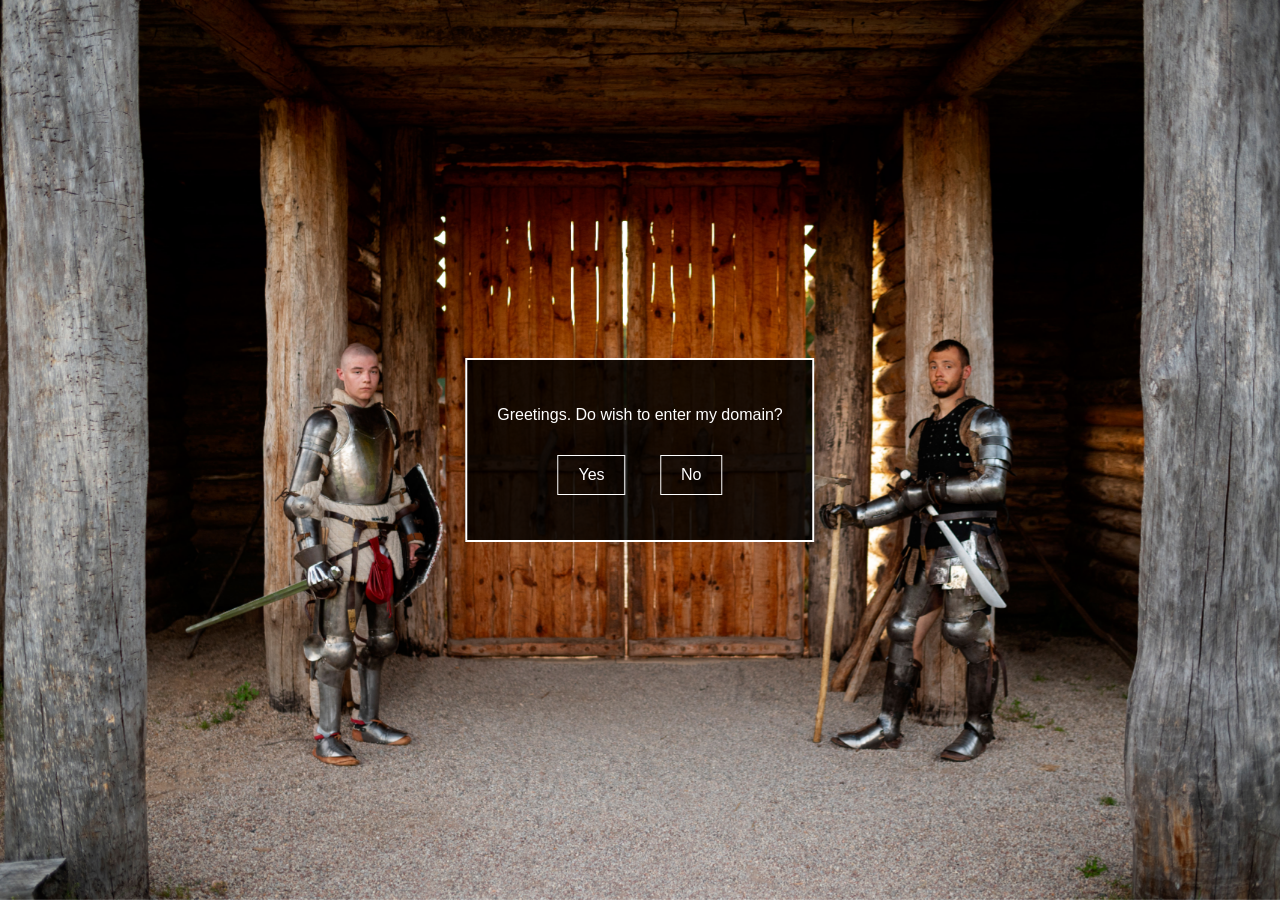
<file: docs/index.html>
<!DOCTYPE html>
<html lang="en">
<head>
  <meta charset="UTF-8">
  <title>Enter Domain</title>
  <style>
    body, html {
      margin: 0;
      padding: 0;
      height: 100%;
      overflow: hidden;
      font-family: Arial, sans-serif;
    }

    /* Background image */
    #bg {
      position: fixed;
      width: 100%;
      height: 100%;
      object-fit: cover;
      top: 0;
      left: 0;
      z-index: -1;
      opacity: 1;
  transition: opacity 7s ease;

    }

    /* Popup box */
    #popup {
      position: absolute;
      top: 50%;
      left: 50%;
      transform: translate(-50%, -50%);
      background: rgba(0, 0, 0, 0.85);
      color: white;
      padding: 30px;
      border: 2px solid white;
      text-align: center;
      display: none;
    }

    .button {
      margin: 15px;
      padding: 10px 20px;
      border: 1px solid white;
      cursor: pointer;
      display: inline-block;
    }

    .button:hover {
      background: white;
      color: black;
    }
  </style>
</head>
<body>

  <!-- Background image -->
  <img id="bg" src="images/bg3.jpg" alt="background">

  <!-- Popup -->
  <div id="popup">
    <p>Greetings. Do wish to enter my domain?</p>
    <div class="button" onclick="enterSite()">Yes</div>
    <div class="button" onclick="denyAccess()">No</div>
  </div>

  <script>
    const bg = document.getElementById('bg');
    const popup = document.getElementById('popup');

    // Show popup once image loads
    bg.onload = () => {
      popup.style.display = 'block';
    };

   function enterSite() {
  // 1. Play music
  const audio = new Audio('images/greetings.mp3');
  audio.play();

  // 2. Fade out the background image
  const bg = document.getElementById('bg');
  bg.style.transition = "opacity 7s ease";
  bg.style.opacity = "0";

  // 3. Redirect after fade completes
  setTimeout(() => {
    window.location.href = "september.html";
  }, 7000); // matches the fade duration
}

    function denyAccess() {
      alert("You chose wisely...");
      // Or close window / fade out / loop
    }
  </script>

</body>
</html>
</file>
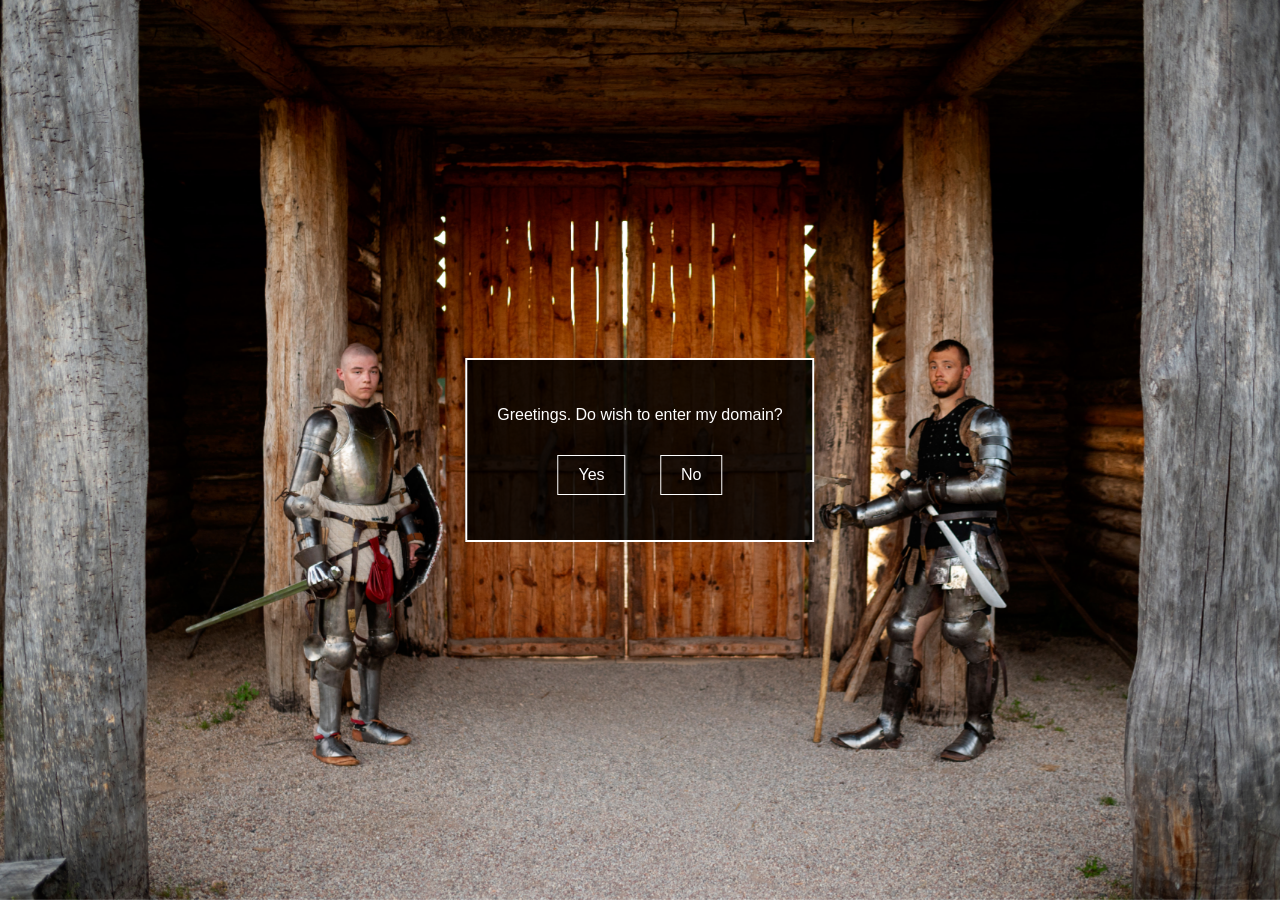
<file: landing.html>
<!DOCTYPE html>
<html lang="en">
<head>
  <meta charset="UTF-8">
  <title>Enter Domain</title>
  <style>
    body, html {
      margin: 0;
      padding: 0;
      height: 100%;
      overflow: hidden;
      font-family: Arial, sans-serif;
    }

    /* Background image */
    #bg {
      position: fixed;
      width: 100%;
      height: 100%;
      object-fit: cover;
      top: 0;
      left: 0;
      z-index: -1;
      opacity: 1;
  transition: opacity 7s ease;

    }

    /* Popup box */
    #popup {
      position: absolute;
      top: 50%;
      left: 50%;
      transform: translate(-50%, -50%);
      background: rgba(0, 0, 0, 0.85);
      color: white;
      padding: 30px;
      border: 2px solid white;
      text-align: center;
      display: none;
    }

    .button {
      margin: 15px;
      padding: 10px 20px;
      border: 1px solid white;
      cursor: pointer;
      display: inline-block;
    }

    .button:hover {
      background: white;
      color: black;
    }
  </style>
</head>
<body>

  <!-- Background image -->
  <img id="bg" src="docs/images/bg3.jpg" alt="background">

  <!-- Popup -->
  <div id="popup">
    <p>Greetings. Do wish to enter my domain?</p>
    <div class="button" onclick="enterSite()">Yes</div>
    <div class="button" onclick="denyAccess()">No</div>
  </div>

  <script>
    const bg = document.getElementById('bg');
    const popup = document.getElementById('popup');

    // Show popup once image loads
    bg.onload = () => {
      popup.style.display = 'block';
    };

   function enterSite() {
  // 1. Play music
  const audio = new Audio('images/greetings.mp3');
  audio.play();

  // 2. Fade out the background image
  const bg = document.getElementById('bg');
  bg.style.transition = "opacity 7s ease";
  bg.style.opacity = "0";

  // 3. Redirect after fade completes
  setTimeout(() => {
    window.location.href = "newsletter.html";
  }, 7000); // matches the fade duration
}

    function denyAccess() {
      alert("You chose wisely...");
      // Or close window / fade out / loop
    }
  </script>

</body>
</html>
</file>
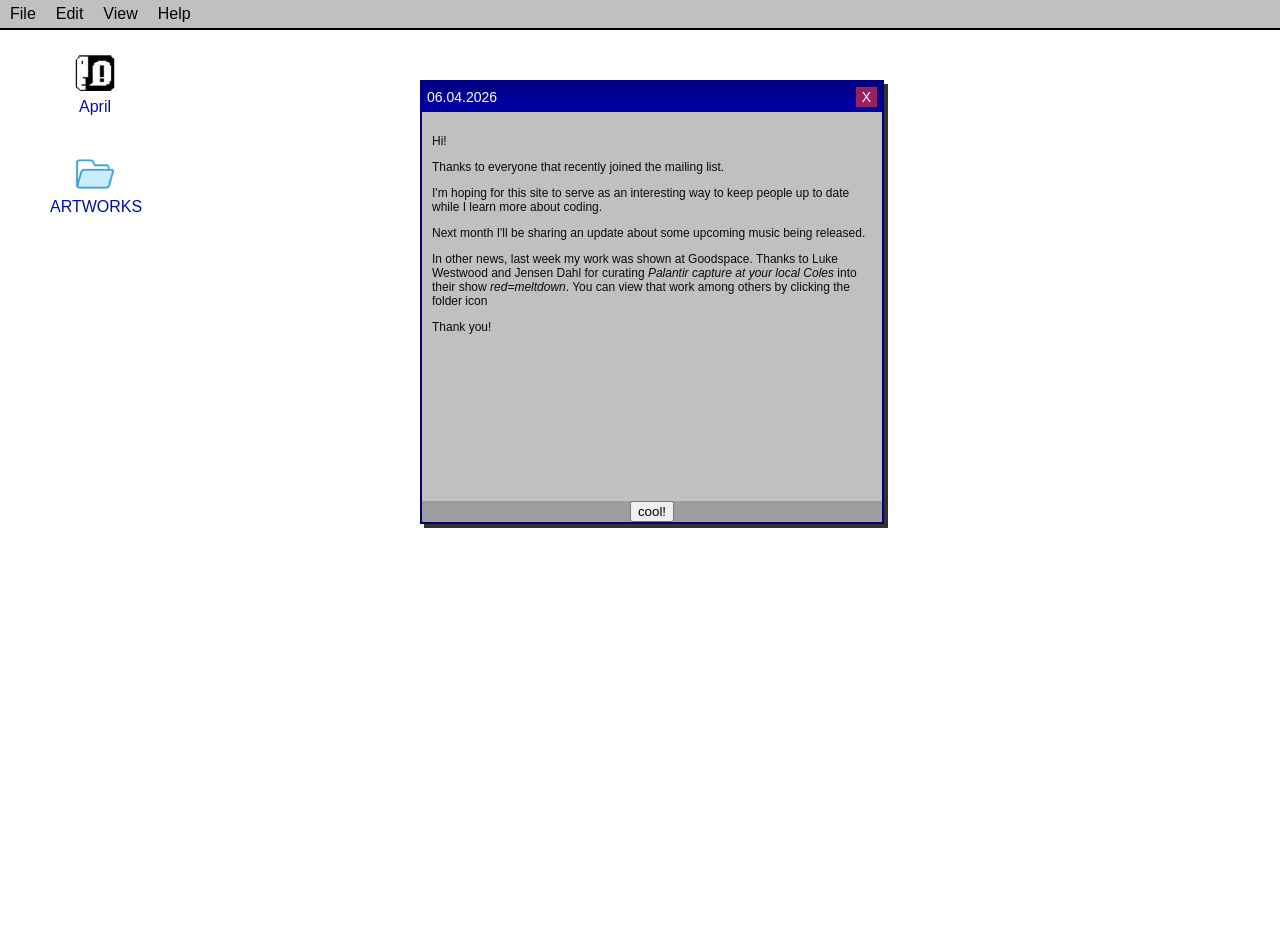
<file: docs/april.html>
<!DOCTYPE html>
<html lang="en">
<head>
<meta charset="UTF-8">
<title>Newsletter OS</title>
<link rel="stylesheet" href="style.css">

</head>

<body>

<div id="desktop">
  <div id="menubar">
  <div class="menu-item">File
    <div class="dropdown">
      <div onclick="openWindow('win1')">Open Newsletter</div>
      <div onclick="openWindow('galleryWin')">Open Artworks</div>
      <div onclick="location.reload()">Refresh</div>
    </div>
  </div>

  <div class="menu-item">Edit
    <div class="dropdown">
        <div id="changeColour">change colour</div> 
    <div id="flipScreen">upside down</div> 
  </div>
  </div>

  <div class="menu-item">View
    <div class="dropdown">
      <div onclick="openWindow('galleryWin')">Artworks for sale</div>
      <div onclick="window.location.href='https://harrisonrae.webflow.io'">
  Visit my Website
</div>
  </div>
  </div>
  

  <div class="menu-item">Help
    <div class="dropdown">
      <div onclick="alert('This is the first iteration of Harrison Raes newsletter. Please bookmark this page to keep updated.')">About</div>
    </div>
  </div>
</div>

  <!-- ICON: Newsletter -->
  <div class="icon" style="top:50px; left:50px;" onclick="openWindow('win1')">
    <img src="images/icon1.png"/>
    <span>April</span>
  </div>

  <!-- ICON: Folder -->
  <div class="icon" style="top:150px; left:50px;" onclick="openWindow('galleryWin')">
    <img src="images/folder.png"/>
    <span>ARTWORKS</span>
  </div>
  

  
</div>

  <!-- WINDOW 1 -->
  <div class="window" id="win1">
    <div class="title-bar">
      06.04.2026
      <span class="close" onclick="closeWindow('win1')">X</span>
    </div>
    <div class="content">
      <p>Hi!</p>
      <p>Thanks to everyone that recently joined the mailing list.</p>
      <p>
      I'm hoping for this site to serve as an interesting way to keep people up to date while I learn more about coding. <p>
      <p>
      Next month I'll be sharing an update about some upcoming music being released.</p>
      In other news, last week my work was shown at Goodspace. 
      Thanks to Luke Westwood and Jensen Dahl for curating <em>Palantir capture at your local Coles </em> into their show <em>red=meltdown</em>. 
      You can view that work among others by clicking the folder icon
      </p>
      Thank you!

    </div>
     <div style="margin-top:auto; display:flex; justify-content:center;">
    <button onclick="closeWindow('win1')">cool!</button>
  </div>
  </div>

  <!-- GALLERY WINDOW -->
  <div class="window" id="galleryWin">
    <div class="title-bar">
      ARTWORKS_FOLDER
      <span class="close" onclick="closeWindow('galleryWin')">X</span>
    </div>
    <div class="content">
      <div id="galleryGrid" style="display:flex; flex-wrap:wrap; gap:10px;"></div>
    </div>
  </div>



  <!-- FULLSCREEN ART VIEW -->
  <div class="window" id="artDetail">
    <div class="title-bar">
      ARTWORK_VIEW
      <span class="close" onclick="closeWindow('artDetail')">X</span>
    </div>

    <div class="content">
      <img id="detailImage">
      <p id="detailInfo" style="color:rgb(0, 0, 0);"></p>
    </div>
  </div>
  
  
 

</div>

<script>
let topZ = 1;
let offset = 0;



/* Window controls */
function openWindow(id) {
  const win = document.getElementById(id);
  win.style.display = 'flex';
  win.style.left = (100 + offset) + 'px';
  win.style.top = (100 + offset) + 'px';
  win.classList.remove("fullscreen");
  bringToFront(win);
  offset += 20;

  if (id === "galleryWin") renderGrid();
}

function closeWindow(id) {
  const win = document.getElementById(id);
  win.style.display = 'none';
  win.classList.remove("fullscreen");
}

function bringToFront(el) {
  topZ++;
  el.style.zIndex = topZ;
}



/* Dragging */
document.querySelectorAll(".window").forEach(win => {
  const bar = win.querySelector(".title-bar");
  let offsetX = 0, offsetY = 0, isDown = false;

  bar.addEventListener("mousedown", e => {
    if (win.classList.contains("fullscreen")) return;
    isDown = true;
    offsetX = win.offsetLeft - e.clientX;
    offsetY = win.offsetTop - e.clientY;
    bringToFront(win);
  });

  document.addEventListener("mouseup", () => isDown = false);

  document.addEventListener("mousemove", e => {
    if (!isDown) return;
    win.style.left = (e.clientX + offsetX) + "px";
    win.style.top = (e.clientY + offsetY) + "px";
  });
});

/* ARTWORK DATA */
const artworks = [
  { src: "images/tony.png", title: "Tony", price: "$450", materials: "gel medium transfer on board", size: "40 x 50 cm", email: "to purchase this artwork email harry-rae(at)hotmail.com" },
  { src: "images/xerographystudy.png", title: "Xerography Study", price: "$150", materials: "Solvent transfer on canvas", size: "20 x 30 cm", email: "to purchase this artwork email harry-rae(at)hotmail.com" },
  { src: "images/runway.png", title: "Runway", price: "$350", materials: "acrylic and gel medium transfer on board", size: "50 x 60 cm", email: "to purchase this artwork email harry-rae(at)hotmail.com" },
  { src: "images/echo.jpg", title: "echo", price: "$350", materials: "Acrylic and gel medium transfer on board", size: "50 x 60 cm", email: "to purchase this artwork email harry-rae(at)hotmail.com" },
  { src: "images/Palantir.png", title: "Palantir Capture at your Local Coles", price: "$200", materials: "gel medium transfer on board", size: "35 x 40 cm", email: "to purchase this artwork email harry-rae(at)hotmail.com" },
  { src: "images/angel.jpg", title: "Angel", price: "$150", materials: "Acrylic on canvas", size: "25 x 20 cm", email: "to purchase this artwork email harry-rae(at)hotmail.com" },
  { src: "images/cocoa.jpg", title: "Cocoa", price: "$180", materials: "Gel medium transfer on board", size: "30 x 25 cm", email: "to purchase this artwork email harry-rae(at)hotmail.com" },
  { src: "images/marked.png", title: "Marked", price: "$400", materials: "Gel medium transfer on canvas", size: "60 x 70 cm", email: "to purchase this artwork email harry-rae(at)hotmail.com" },
  { src: "images/cosmo.jpg", title: "Cosmo", price: "$250", materials: "Gel medium transfer on board", size: "42 x 59.4 cm", email: "to purchase this artwork email harry-rae(at)hotmail.com" }
];

/* GRID */
function renderGrid() {
  const container = document.getElementById("galleryGrid");
  container.innerHTML = "";

  artworks.forEach((art, index) => {
    const item = document.createElement("div");
    item.style.width = "120px";
    item.style.cursor = "pointer";

    item.innerHTML = `
      <img src="${art.src}" style="width:100%; height:90px; object-fit:cover;">
      <div style="font-size:10px;">${art.title}</div>
    `;

    item.onclick = () => openArtwork(index);
    container.appendChild(item);
  });
}

/* OPEN FULLSCREEN ART */
function openArtwork(index) {
  const art = artworks[index];
  const win = document.getElementById("artDetail");

  win.style.display = "flex";
  win.classList.add("fullscreen");
  bringToFront(win);

  document.getElementById("detailImage").src = art.src;
  document.getElementById("detailInfo").innerHTML = `
    <strong>${art.title}</strong><br>
    ${art.price}<br>
    ${art.materials}<br>
    ${art.size}<br>
    ${art.email}
  `;
}

/* FIXED: RUNS ON LOAD */
window.onload = function () {
  const win = document.getElementById("imgWin");
  win.style.display = "flex";
  win.style.left = (window.innerWidth - 560) + "px";
  win.style.top = "80px";
  bringToFront(win);
}

  window.onload = function () {
  const win = document.getElementById("win1");
  win.style.display = "flex";
  win.style.left = (window.innerWidth - 860) + "px";
  win.style.top = "80px";
  bringToFront(win);
};


  const changeColourBtn = document.getElementById("changeColour");
  const flipScreenBtn = document.getElementById("flipScreen");

  // Change background to pink
  changeColourBtn.addEventListener("click", () => {
    document.body.style.backgroundColor = "pink";
  });

  // Flip the whole window
  flipScreenBtn.addEventListener("click", () => {
    document.body.classList.toggle("flipped");
  });

</script>

</body>
</html>
</file>
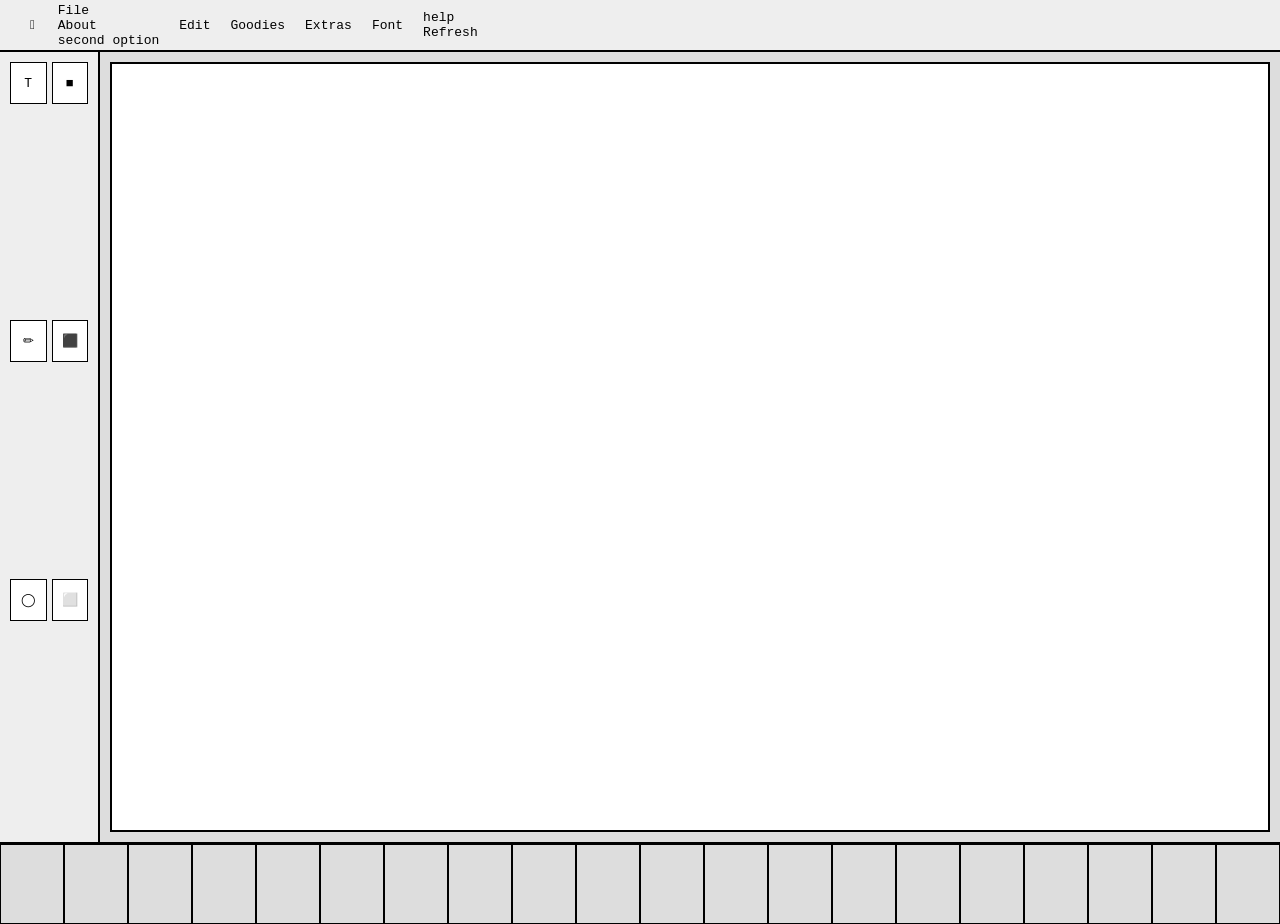
<file: docs/newsletter2.html>
<!DOCTYPE html>
<html lang="en">
<head>
<meta charset="UTF-8">
<title>MacPaint Newsletter</title>

<style>
body {
  margin: 0;
  font-family: monospace;
  background: #ddd;
}

/* TOP MENU */
#menubar {
  height: 50px;
  background: #eee;
  border-bottom: 2px solid #000;
  display: flex;
  align-items: center;
  padding: 0 30px;
}

.menu-item {
  margin-right: 20px;
}

/* MAIN LAYOUT */
#app {
  display: grid;
  grid-template-columns: 100px 1fr;
  grid-template-rows: 1fr 80px;
  height: calc(100vh - 30px);
}

/* TOOLBAR */
#toolbar {
  border-right: 2px solid #000;
  background: #eee;
  display: grid;
  grid-template-columns: 1fr 1fr;
  gap: 5px;
  padding: 10px;
}

.tool {
  height: 40px;
  border: 1px solid #000;
  background: white;
  display: flex;
  align-items: center;
  justify-content: center;
  cursor: pointer;
}

/* CANVAS AREA */
#canvas {
  background: #ffffff;
  border: 2px solid #000;
  margin: 10px;
  position: relative;
  overflow: hidden;
}

/* PATTERN STRIP */
#patterns {
  grid-column: span 2;
  border-top: 2px solid #000;
  display: grid;
  grid-template-columns: repeat(20, 1fr);
}

.pattern {
  border: 1px solid #000;
  height: 100%;
}

/* WINDOWS */
.window {
  position: absolute;
  width: 500px;
  height: 350px;
  background: white;
  border: 2px solid black;
  display: none;
  flex-direction: column;
}

.title-bar {
  background: #000;
  color: white;
  padding: 5px;
  display: flex;
  justify-content: space-between;
  cursor: move;
}

.close {
  cursor: pointer;
}

/* FULLSCREEN */
.fullscreen {
  width: 100% !important;
  height: 100% !important;
  left: 0 !important;
  top: 0 !important;
}

.fullscreen img {
  width: 100%;
  height: 100%;
  object-fit: contain;
}
</style>
</head>

<body>

<div id="menubar">
  <div class="menu-item"></div>
  <div class="menu-item">File
    <div class="dropdown">
        <div onclick="openWindow('about')">About</div>
        <div onclick="openWindow('second option')">second option</div>
    </div>
  </div>
  <div class="menu-item">Edit</div>
  <div class="menu-item">Goodies</div>
  <div class="menu-item">Extras</div>
  <div class="menu-item">Font</div>
  <div class="menu-item">help
    <div class="dropdown">
        <div onclick="location.reload()">Refresh</div>
          </div>
</div>
</div>





<div id="app">

  <!-- TOOLBAR -->
  <div id="toolbar">
    <div class="tool" onclick="openWindow('win1')">T</div>
    <div class="tool" onclick="openWindow('galleryWin')">■</div>
    <div class="tool" onclick="openWindow('galleryWin')">✏</div>
    <div class="tool" onclick="openWindow('galleryWin')">⬛</div>
    <div class="tool" onclick="openWindow('galleryWin')">◯</div>
    <div class="tool" onclick="openWindow('galleryWin')">⬜</div>
  </div>

  <!-- CANVAS -->
  <div id="canvas">

    <!-- NEWSLETTER -->
    <div class="window" id="win1">
      <div class="title-bar">
        untitled
        <span class="close" onclick="closeWindow('win1')">X</span>
      </div>
      <div style="padding:10px;">
        <p>Hi!</p>
        <p>Newsletter text appears here.</p>
      </div>
    </div>

    <!-- GALLERY -->
    <div class="window" id="galleryWin">
      <div class="title-bar">
        artworks
        <span class="close" onclick="closeWindow('galleryWin')">X</span>
      </div>
      <div style="padding:10px; display:flex; flex-wrap:wrap; gap:10px;" id="grid"></div>
    </div>

    <!-- FULLSCREEN ART -->
    <div class="window" id="artDetail">
      <div class="title-bar">
        artwork
        <span class="close" onclick="closeWindow('artDetail')">X</span>
      </div>
      <img id="detailImage">
    </div>

  </div>

  <!-- PATTERNS -->
  <div id="patterns"></div>

</div>

<script>
let z = 1;

/* WINDOWS */
function openWindow(id) {
  const w = document.getElementById(id);
  w.style.display = "flex";
  w.style.left = "50px";
  w.style.top = "50px";
  w.classList.remove("fullscreen");
  bringFront(w);

  if (id === "galleryWin") renderGrid();
}

function closeWindow(id) {
  document.getElementById(id).style.display = "none";
}

function bringFront(el) {
  z++;
  el.style.zIndex = z;
}

/* DRAG */
document.querySelectorAll(".window").forEach(win => {
  const bar = win.querySelector(".title-bar");
  let dx, dy, down = false;

  bar.addEventListener("mousedown", e => {
    if (win.classList.contains("fullscreen")) return;
    down = true;
    dx = e.clientX - win.offsetLeft;
    dy = e.clientY - win.offsetTop;
    bringFront(win);
  });

  document.addEventListener("mouseup", () => down = false);

  document.addEventListener("mousemove", e => {
    if (!down) return;
    win.style.left = (e.clientX - dx) + "px";
    win.style.top = (e.clientY - dy) + "px";
  });
});

/* ART DATA */
const artworks = [
  {src:"images/tony.png"},
  {src:"images/xerographystudy.png"}
];

/* GRID */
function renderGrid() {
  const g = document.getElementById("grid");
  g.innerHTML = "";

  artworks.forEach((a,i) => {
    const d = document.createElement("div");
    d.innerHTML = `<img src="${a.src}" style="width:100px">`;
    d.ondblclick = () => openArt(i);
    g.appendChild(d);
  });
}

/* FULLSCREEN VIEW */
function openArt(i) {
  const w = document.getElementById("artDetail");
  w.style.display = "flex";
  w.classList.add("fullscreen");
  bringFront(w);
  document.getElementById("detailImage").src = artworks[i].src;
}

/* PATTERNS */
const p = document.getElementById("patterns");
for(let i=0;i<20;i++){
  const d=document.createElement("div");
  d.className="pattern";
  p.appendChild(d);
}
</script>

</body>
</html>
</file>
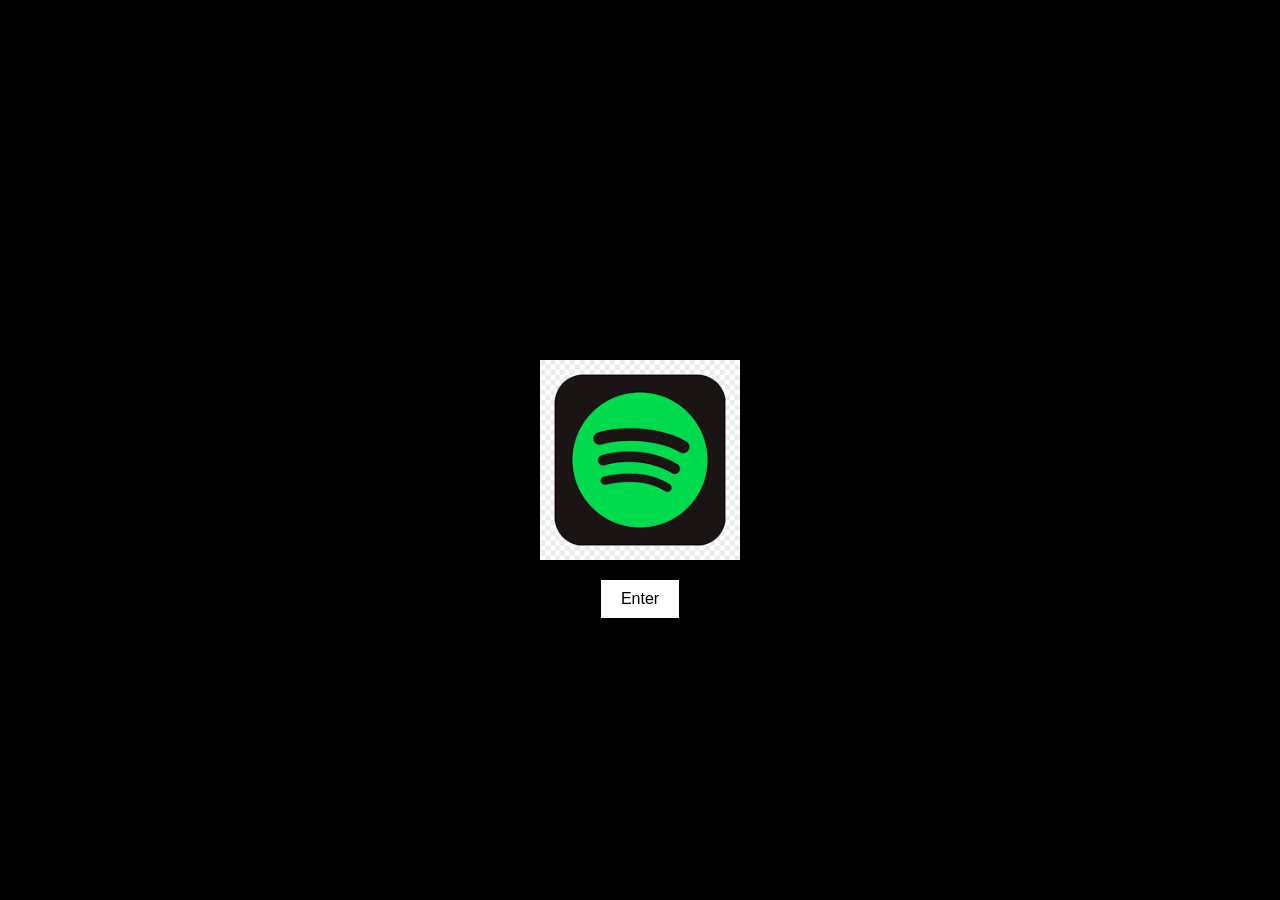
<file: docs/spotify.html>
<!DOCTYPE html>
<html lang="en">
<head>
<meta charset="UTF-8">
<title>Explosion Landing</title>

<style>
  body {
    margin: 0;
    overflow: hidden;
    background: black;
    font-family: sans-serif;
    color: white;
    text-align: center;
  }

  #landing {
    position: relative;
    top: 40vh;
  }

  #logo {
    width: 200px;
    display: block;
    margin: 0 auto 20px;
    transition: opacity 0.7s;
  }

  button {
    padding: 10px 20px;
    background: white;
    color: black;
    border: none;
    cursor: pointer;
    font-size: 16px;
  }

  /* FLASH */
  #flash {
    position: fixed;
    top: 0;
    left: 0;
    width: 100%;
    height: 100%;
    background: white;
    opacity: 0;
    pointer-events: none;
  }

  /* SHOCKWAVE */
  #shockwave {
    position: fixed;
    top: 50%;
    left: 50%;
    width: 50px;
    height: 50px;
    border: 3px solid white;
    border-radius: 50%;
    transform: translate(-50%, -50%) scale(0);
    opacity: 0;
  }

  /* SCREEN SHAKE */
  .shake {
    animation: shake 0.7s;
  }

  @keyframes shake {
    0% { transform: translate(0, 0); }
    25% { transform: translate(6px, -6px); }
    50% { transform: translate(-6px, 6px); }
    75% { transform: translate(6px, 6px); }
    100% { transform: translate(0, 0); }
  }
</style>
</head>

<body>

<div id="landing">
  <img src="images/spotify.png" id="logo">
  <button onclick="enterSite()">Enter</button>
</div>

<div id="flash"></div>
<div id="shockwave"></div>

<script>
function enterSite() {
  const logo = document.getElementById("logo");
  const flash = document.getElementById("flash");
  const shockwave = document.getElementById("shockwave");

  // SOUND (optional)
  try {
    new Audio("boom.mp3").play();
  } catch (e) {}

  // FLASH
  flash.animate([
    { opacity: 0 },
    { opacity: 1 },
    { opacity: 0 }
  ], {
    duration: 200,
    easing: "ease-out"
  });

  // SHOCKWAVE
  shockwave.animate([
    { transform: "translate(-50%, -50%) scale(0)", opacity: 1 },
    { transform: "translate(-50%, -50%) scale(20)", opacity: 0 }
  ], {
    duration: 600,
    easing: "ease-out"
  });

  // SCREEN SHAKE
  document.body.classList.add("shake");
  setTimeout(() => document.body.classList.remove("shake"), 300);

  // LOGO BURST
  const rect = logo.getBoundingClientRect();

  for (let i = 0; i < 50; i++) {
    let piece = document.createElement("div");

    piece.style.position = "fixed";
    piece.style.width = "6px";
    piece.style.height = "6px";
    piece.style.background = "white";
    piece.style.left = (rect.left + rect.width / 2) + "px";
    piece.style.top = (rect.top + rect.height / 2) + "px";

    document.body.appendChild(piece);

    let angle = Math.random() * Math.PI * 2;
    let distance = Math.random() * 700;

    let x = Math.cos(angle) * distance;
    let y = Math.sin(angle) * distance;

    piece.animate([
      { transform: "translate(0,0)", opacity: 1 },
      { transform: `translate(${x}px, ${y}px)`, opacity: 0 }
    ], {
      duration: 800,
      easing: "cubic-bezier(.2,.8,.2,1)"
    });

    setTimeout(() => piece.remove(), 800);
  }

  // HIDE LOGO
  logo.style.opacity = 0;

  // REDIRECT
  setTimeout(() => {
    window.location.href = "may.html";
  }, 900);
}
</script>

</body>
</html>
</file>
<file: docs/style.css>
body {
  margin: 0;
  background: #ffffff;
  font-family: Tahoma, sans-serif;
  overflow: hidden;
}

/* Desktop */
#desktop {
  width: 100vw;
  height: 100vh;
  position: relative;
}

/* Icons */
.icon {
  position: absolute;
  width: 90px;
  text-align: center;
  color: rgb(0, 14, 170);
  cursor: default;
}

.icon img {
  width: 48px;
  height: 48px;
  display: block;
  margin: 0 auto;
}
.archive-icon img {
   width: 48px;
  height: 48px;
  display: block;
  margin: 0 auto;
}

#menubar {
  position: absolute;
  top: 0;
  left: 0;
  width: 100%;
  background: #c0c0c0;
  border-bottom: 2px solid #000;
  display: flex;
  z-index: 9999;
}

.menu-item {
  padding: 5px 10px;
  position: relative;
  cursor: default;
}

.menu-item:hover {
  background: #000080;
  color: white;
}

.dropdown {
  display: none;
  position: absolute;
  top: 100%;
  left: 0;
  background: #c0c0c0;
  border: 2px solid #000;
  min-width: 150px;
}

.dropdown div {
  padding: 5px;
}

.dropdown div:hover {
  background: #000080;
  color: white;
}

/* show dropdown */
.menu-item:hover .dropdown {
  display: block;
}

/* push desktop content down so it's not hidden */
#desktop {
  padding-top: 30px;
}

/* Windows */
.window {
  position: absolute;
  width: 460px;
  height: 400px;
  background: #9d9d9d;
  border: 2px solid #000080;
  box-shadow: 4px 4px 0 #333;
  display: none;
  flex-direction: column;
}

/* NEWSLETTER WINDOW ONLY */
#win1 {
  width: 460px;
  height: 440px;
}

/* all incomplete window */
#win2 {
  width: 760px;
  height: 640px;
}


/* Title bar */
.title-bar {
  background: linear-gradient(#000080, #0000aa);
  color: white;
  padding: 5px;
  cursor: move;
  display: flex;
  justify-content: space-between;
  align-items: center;
  font-size: 14px;
}

.close {
  background: rgb(152, 33, 97);
  padding: 2px 6px;
  cursor: pointer;
}

/* Content */
.content {
  padding: 10px;
  font-size: 12px;
  overflow: auto;
  background: #c0c0c0;
  height: 100%;
  color: rgb(11, 11, 11);
}

/* Fullscreen artwork */
.fullscreen {
  width: 100vw !important;
  height: 90vh !important;
  left: 0 !important;
  top: 45px !important;

}

.fullscreen .content {
  background: rgb(255, 255, 255);
  display: flex;
  flex-direction: column;
  justify-content: center;
  align-items: center;
 
  
}

.fullscreen img {
  max-width: 90vw;
  max-height: 70vh;
  object-fit: contain;
  }

body.flipped {
  transform: rotate(180deg);
  transform-origin: center;
}
</file>
